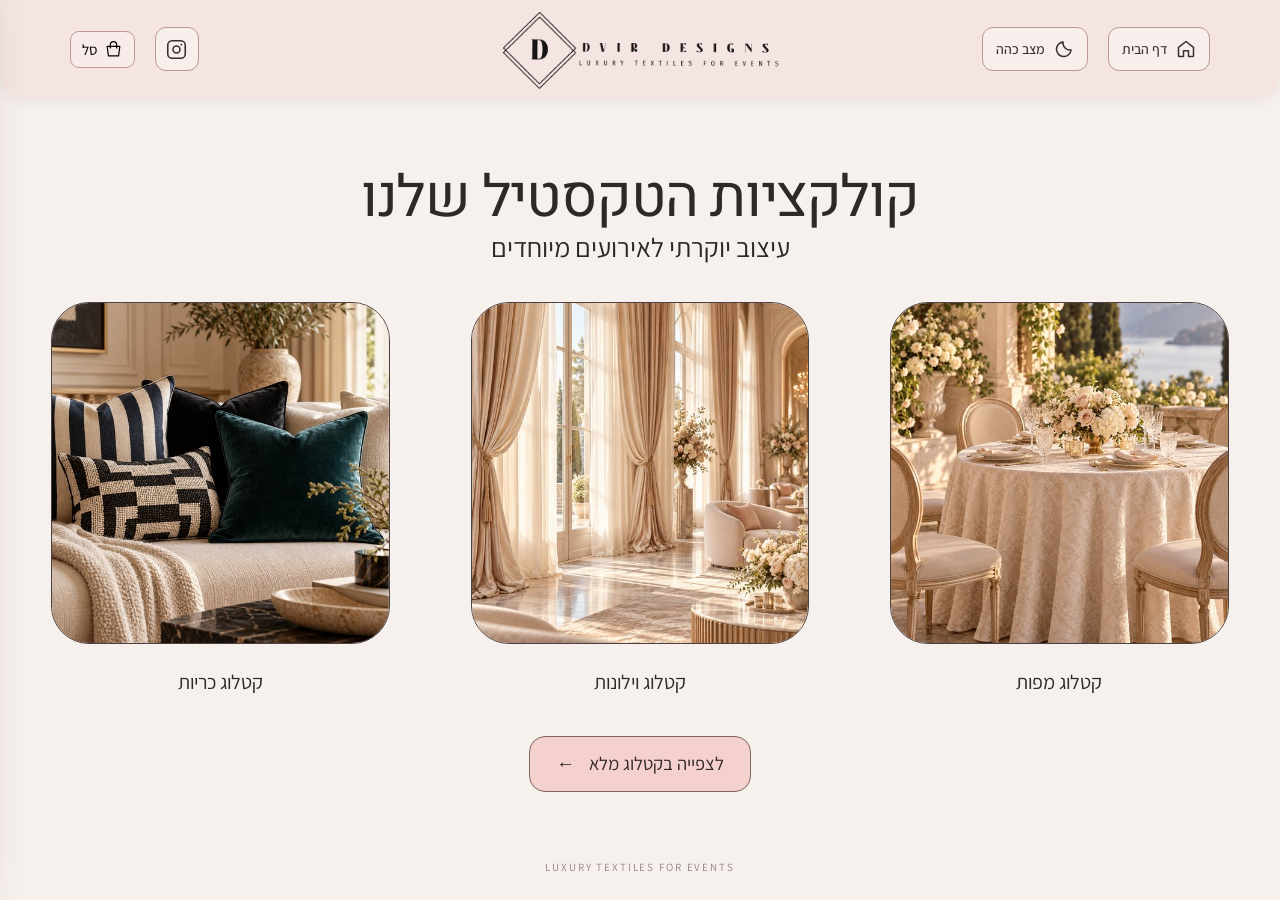
<file: index.html>
<!doctype html>
<html lang="he" dir="rtl">
<head>
  <meta charset="utf-8">
  <meta name="viewport" content="width=device-width,initial-scale=1">
  <meta name="theme-color" content="#f4e5e2">
  <meta name="description" content="DVIR DESIGNS — קולקציות טקסטיל יוקרתי לאירועים. כריות, וילונות ומפות, וסל מוצרים לשיתוף.">
  <meta name="robots" content="index,follow">
  <link rel="canonical" href="https://dvir-designs.vercel.app/">
  <meta property="og:type" content="website">
  <meta property="og:title" content="DVIR DESIGNS · Luxury Textiles for Events">
  <meta property="og:description" content="קולקציות טקסטיל יוקרתי לאירועים: כריות, וילונות ומפות. מרכיבים סל מוצרים ומשתפים ללא תשלום.">
  <meta property="og:url" content="https://dvir-designs.vercel.app/">
  <meta property="og:image" content="https://dvir-designs.vercel.app/assets/home-pillows.jpg">
  <title>DVIR DESIGNS · Luxury Textiles for Events</title>
  <link rel="preconnect" href="https://fonts.googleapis.com">
  <link rel="preconnect" href="https://fonts.gstatic.com" crossorigin>
  <link href="https://fonts.googleapis.com/css2?family=Assistant:wght@400;500;600;700&family=Heebo:wght@400;500;600;700&family=Rubik:wght@400;500;600;700&family=Alef:wght@400;700&family=Frank+Ruhl+Libre:wght@400;500;600;700&display=swap" rel="stylesheet">
  <script src="theme.js"></script>
  <link rel="stylesheet" href="style.css">
  <link rel="stylesheet" href="catalog-enhancements.css">
  <link rel="stylesheet" href="theme.css">
  <script src="config.js" defer></script>
  <script src="site-design.js" defer></script>
  <script src="app.js" defer></script>
</head>
<body>
  <header class="site-header">
    <div class="header-inner">
      <div class="nav-right">
        <a class="home-nav-button" href="#home" data-nav="home" aria-label="דף הבית" title="דף הבית">
          <svg viewBox="0 0 24 24" width="20" height="20" fill="none" stroke="currentColor" stroke-width="1.8" stroke-linecap="round" stroke-linejoin="round" aria-hidden="true"><path d="m3 10 9-7 9 7v10a1 1 0 0 1-1 1h-5v-7H9v7H4a1 1 0 0 1-1-1z"/></svg>
          <span class="home-nav-label">דף הבית</span>
        </a>
        <button type="button" class="theme-toggle" id="theme-toggle" aria-label="מעבר למצב כהה" title="מעבר למצב כהה">
<svg class="theme-icon theme-icon-moon" viewBox="0 0 24 24" width="20" height="20" fill="none" stroke="currentColor" stroke-width="1.8" stroke-linecap="round" stroke-linejoin="round" aria-hidden="true"><path d="M20.5 13.2A8.7 8.7 0 0 1 10.8 3.5a8.8 8.8 0 1 0 9.7 9.7Z"/></svg>
<svg class="theme-icon theme-icon-sun" viewBox="0 0 24 24" width="20" height="20" fill="none" stroke="currentColor" stroke-width="1.8" stroke-linecap="round" stroke-linejoin="round" aria-hidden="true"><circle cx="12" cy="12" r="4"/><path d="M12 2v2m0 16v2M4.93 4.93l1.42 1.42m11.3 11.3 1.42 1.42M2 12h2m16 0h2M4.93 19.07l1.42-1.42M17.65 6.35l1.42-1.42"/></svg>
<span class="theme-label">מצב כהה</span></button></div>
      <a class="wordmark" href="#home" data-nav="home" aria-label="DVIR DESIGNS · דף הבית"><img src="assets/logo.png" alt="DVIR DESIGNS · Luxury Textiles for Events"></a>
      <div class="nav-left">
        <a class="instagram-nav-button" href="https://www.instagram.com/dvir_designs/" target="_blank" rel="noopener noreferrer" aria-label="פתיחת עמוד האינסטגרם" title="אינסטגרם">
          <svg viewBox="0 0 24 24" width="21" height="21" fill="none" stroke="currentColor" stroke-width="1.8" stroke-linecap="round" stroke-linejoin="round" aria-hidden="true">
            <rect x="2" y="2" width="20" height="20" rx="5"/>
            <circle cx="12" cy="12" r="4"/>
            <circle cx="17.5" cy="6.5" r="1" fill="currentColor" stroke="none"/>
          </svg>
        </a>
        <button class="basket-trigger" id="cart-trigger" type="button" aria-label="פתיחת סל מוצרים">
          <svg viewBox="0 0 24 24" fill="none" stroke="currentColor" stroke-width="1.5" stroke-linecap="round" stroke-linejoin="round" aria-hidden="true"><path d="M4 8h16l-1.6 12H5.6L4 8Z"/><path d="M8 10V6a4 4 0 0 1 8 0v4"/></svg>
          <span>סל</span><span class="basket-count" id="cart-count" hidden>0</span>
        </button>
      </div>
    </div>
  </header>

  <main id="main">
    <section class="home-view view is-current" id="view-home" aria-labelledby="home-heading">
      <div class="home-intro">
        <h1 id="home-heading">קולקציות הטקסטיל שלנו</h1>
        <p>עיצוב יוקרתי לאירועים מיוחדים</p>
      </div>
      <div class="category-grid">
        <a href="#pillows" data-nav="pillows" class="category-tile">
          <span class="category-image category-image-pillows"><img src="assets/home-pillows.jpg" alt="כריות נוי על ספה אלגנטית"></span>
          <span class="category-label">קטלוג כריות</span>
        </a>
        <a href="#curtains" data-nav="curtains" class="category-tile">
          <span class="category-image"><img src="assets/home-curtains.jpg" alt="וילונות ארוכים באולם אירועים אלגנטי"></span>
          <span class="category-label">קטלוג וילונות</span>
        </a>
        <a href="#tables" data-nav="tables" class="category-tile">
          <span class="category-image"><img src="assets/home-tables.jpg" alt="שולחן אירוח חגיגי עם מפת שולחן"></span>
          <span class="category-label">קטלוג מפות</span>
        </a>
      </div>
      <a class="pink-button home-cta" href="#all" data-nav="all">לצפייה בקטלוג מלא <span aria-hidden="true">←</span></a>
    </section>

    <section class="catalog-view view" id="view-catalog" aria-labelledby="catalog-heading" hidden>
      <div class="catalog-topbar">
      <div class="catalog-intro">
        <a href="#home" data-nav="home" class="back-home">← חזרה לקולקציות</a>
        <h1 id="catalog-heading">קטלוג כריות</h1>
        <p id="catalog-subtitle">בחרו פריטים וכמויות והוסיפו אותם לסל. בכריות עם כמה מידות ניתן לבחור מידה.</p>
      </div>
      <div class="kind-tabs" role="group" aria-label="בחירת קטלוג">
          <button type="button" class="kind active" data-category="pillows">כריות</button>
          <button type="button" class="kind" data-category="curtains">וילונות</button>
          <button type="button" class="kind" data-category="tables">מפות</button>
          <button type="button" class="kind" data-category="all">הקטלוג המלא</button>
        </div>
      </div>
      <div class="catalog-tools"><div class="filters-area" id="filters-area">
          <div class="size-tabs" role="group" aria-label="סינון לפי מידה">
            <button type="button" class="size-chip active" data-size="">הכל</button>
            <button type="button" class="size-chip" data-size="45×45">45×45</button>
            <button type="button" class="size-chip" data-size="30×60">30×60</button>
            <button type="button" class="size-chip" data-size="60×60">60×60</button>
            <button type="button" class="size-chip" data-size="נקניק">נקניק</button>
          </div>
        </div>
          <label class="search-wrap"><span class="sr-only">חיפוש מוצר</span><svg viewBox="0 0 24 24" aria-hidden="true" width="18" height="18" fill="none" stroke="currentColor" stroke-width="1.6"><circle cx="10.5" cy="10.5" r="6.5"/><path d="m15.5 15.5 5 5"/></svg><input id="search-products" type="search" placeholder="חיפוש לפי דגם (P-174 / C-026), צבע או שם" autocomplete="off"></label>
      </div>
      <p class="result-line" id="result-line" role="status" aria-live="polite"></p>
      <p class="catalog-disclaimer" id="catalog-disclaimer">המחירים והמלאי כפופים לאישור העסק. תמונות המוצרים שמורות בקובצי האתר. ט.ל.ח</p>
      <div class="products-grid" id="products-grid"></div>
      <div class="no-results" id="no-results" hidden>לא נמצאו פריטים. נסו לשנות את החיפוש או הסינון.</div>
      <div class="pagination" id="pagination" aria-label="טעינת מוצרים נוספים"></div>
      <div class="tables-empty" id="tables-empty" hidden>
        <img src="assets/home-tables.jpg" alt="שולחן עם מפה מעוצבת">
        <div><h2>קטלוג מפות</h2><p>טרם התקבלו נתוני מוצרים ומחירים מאומתים עבור המפות. עד להשלמת האימות, הקטלוג לא מציג דגמים או מחירים משוערים.</p><a href="https://dvir-designs.squarespace.com/" target="_blank" rel="noopener noreferrer" class="pink-button">לאתר המקורי ↗</a></div>
      </div>
    </section>

  </main>

  <footer class="footer">LUXURY TEXTILES FOR EVENTS</footer>
  <button type="button" id="back-to-top" class="back-to-top" aria-label="חזרה לראש הקטלוג" title="חזרה למעלה" hidden>
    <svg viewBox="0 0 24 24" width="20" height="20" fill="none" stroke="currentColor" stroke-width="1.8" stroke-linecap="round" stroke-linejoin="round" aria-hidden="true"><path d="m6 14 6-6 6 6"/></svg>
  </button>

  <div class="cart-scrim" id="cart-scrim" hidden></div>
  <aside class="cart-panel" id="cart-panel" role="dialog" aria-label="סל המוצרים שלי" aria-modal="true" aria-hidden="true" inert>
    <div class="cart-top">
      <div><h2>סל המוצרים שלי <span id="basket-number"></span></h2><p class="cart-top-note">בחירת פריטים ובקשת הצעת מחיר · ללא תשלום באתר</p></div>
      <button class="close-cart" id="close-cart" type="button" aria-label="סגירת הסל">×</button>
    </div>
    <div class="cart-items-title"><span>01</span><strong>הפריטים שנבחרו</strong><span class="cart-items-aux">ניתן לשנות כמות ומידה</span></div>
    <div class="cart-list" id="cart-list"></div>
    <div class="cart-bottom">
      <div class="cart-summary-head"><span>02</span><strong>סיכום הסל</strong></div>
      <p class="cart-overview" id="cart-overview" aria-live="polite">הסל ריק</p>
      <div class="total-line"><span id="cart-total-label">סכום ביניים</span><strong id="total">₪0</strong></div>
      <p id="pricing-note" class="cart-disclaimer" hidden>הצעות מחיר הן של הלקוח וטרם אושרו על ידי העסק.</p>
      <div class="customer-identification">
        <div class="cart-section-title"><span>03</span><strong>פרטי הלקוח והשיתוף</strong></div>
        <label for="customer-name">שם הלקוח <span aria-hidden="true">*</span></label>
        <input id="customer-name" name="customer-name" type="text" required maxlength="80" autocomplete="name" placeholder="יש להזין שם לפני שיתוף הסל" aria-describedby="customer-name-error customer-name-help">
        <p id="customer-name-error" role="alert" class="customer-name-error" hidden>חובה להזין שם לקוח לפני שיתוף הסל.</p>
        <p id="customer-name-help" class="customer-name-help">שם הלקוח יישמר בבקשה וישותף עם מי שיקבל את קישור הסל. אין צורך להירשם.</p>
        <label for="customer-phone">מספר טלפון <span class="phone-optional">(לא חובה)</span></label>
        <input id="customer-phone" name="customer-phone" type="tel" inputmode="tel" autocomplete="tel" maxlength="22" placeholder="למשל 050-1234567" aria-describedby="customer-phone-help customer-phone-error">
        <p id="customer-phone-error" class="customer-name-error" role="alert" hidden>מספר טלפון לא תקין. השאר ריק או הזן מספר עם 7–15 ספרות.</p>
        <p id="customer-phone-help" class="customer-name-help">אם תוסיף מספר, הוא יישמר בתיבת הבקשות הפרטית של מנהל האתר בלבד. המספר לא יופיע בקישור הסל או ב־WhatsApp.</p>
      </div>
      <div class="cart-primary-actions">
        <button class="pink-button full" type="button" id="whatsapp-share" disabled>בדיקה ושיתוף ב־WhatsApp <span aria-hidden="true">↗</span></button>
        <button class="outline-button full" type="button" id="share-cart">יצירת קישור לסל</button>
      </div>
      <div class="share-link-box" id="share-link-box" hidden>
        <label for="share-link-input">קישור לשיתוף הסל</label>
        <div class="share-field"><input type="text" id="share-link-input" dir="ltr" readonly aria-label="קישור לשיתוף הסל"><button type="button" id="copy-share-link" class="share-copy">העתקה</button></div>
        <p id="share-hint">הקישור מציג את כל הפריטים והכמויות כאשר פותחים אותו באתר שפורסם.</p>
      </div>
      <button class="cart-copy-text" type="button" id="copy-cart">העתקת רשימת המוצרים כטקסט</button>
      <p class="cart-disclaimer">המחירים המוצעים בסל הם הצעות שלך בלבד ויישמרו בקישור השיתוף. העסק צריך לאשר אותן ואת המלאי; זו אינה הזמנה ששולמה.</p>
    </div>
  </aside>
  <dialog class="image-lightbox" id="image-lightbox" aria-modal="true" aria-labelledby="zoom-caption">
    <button class="zoom-close" id="zoom-close" type="button" aria-label="סגירת תמונה מוגדלת">×</button>
    <div class="zoom-main"><button id="zoom-prev" type="button" class="zoom-arrow" aria-label="תמונה קודמת" hidden>‹</button><img id="zoom-image" alt="" decoding="async"><button id="zoom-next" type="button" class="zoom-arrow" aria-label="תמונה הבאה" hidden>›</button></div>
    <p id="zoom-caption"></p><p id="zoom-counter" class="zoom-counter" aria-live="polite"></p>
  </dialog>
  <dialog class="share-preview-dialog" id="share-preview-dialog" aria-labelledby="share-preview-title">
    <div class="share-preview-head"><h2 id="share-preview-title">בדיקת הבקשה לפני שליחה</h2><button type="button" id="share-preview-close" aria-label="סגירת התצוגה המקדימה">×</button></div>
    <p class="share-preview-hint">זהו סיכום הפריטים שיופיעו בבקשה. המחיר והמלאי הסופיים דורשים אישור של העסק.</p>
    <pre id="share-preview-text" class="share-preview-text" dir="auto"></pre>
    <div class="share-preview-actions"><button type="button" id="share-preview-back" class="outline-button">חזרה לעריכת הסל</button><button type="button" id="share-preview-send" class="pink-button">פתיחת WhatsApp ↗</button></div>
  </dialog>
  <div class="toast" id="toast" role="status" aria-live="polite"></div>
</body>
</html>
</file>
<file: style.css>
@import url('https://fonts.googleapis.com/css2?family=Assistant:wght@400;500;600;700&family=Heebo:wght@400;500&display=swap');
:root {
  --cream:#f7f1ee; --pink:#f4d0ce; --header:#f4e5e2; --ink:#2e2929;
  --stroke:#c0a6a0; --muted:#776c69; --card:#fff; --font:'Assistant',Arial,sans-serif;
}
*{box-sizing:border-box}
html{scroll-behavior:smooth}
body{margin:0;background:var(--cream);color:var(--ink);font:400 18px/1.4 var(--font);min-height:100vh;overflow-x:hidden}
body.cart-open{overflow:hidden}
[hidden]{display:none!important}
a{color:inherit;text-decoration:none}button,input,select{font:inherit}button{cursor:pointer}
button:disabled{opacity:.48;cursor:not-allowed}
img{max-width:100%;display:block}
a:focus-visible,button:focus-visible,input:focus-visible,select:focus-visible{outline:3px solid #a87974;outline-offset:3px}
.sr-only{position:absolute;width:1px;height:1px;padding:0;margin:-1px;overflow:hidden;clip:rect(0,0,0,0);white-space:nowrap;border:0}

/* Figma: unified pastel banner and the sole DVIR wordmark */
.site-header{position:relative;z-index:4;background:var(--header);border-radius:26px;margin:12px clamp(10px,1.4vw,26px) 0;overflow:hidden}
.header-inner{min-height:clamp(112px,16.3vh,172px);max-width:1800px;margin:auto;display:grid;grid-template-columns:1fr minmax(220px,590px) 1fr;align-items:center;padding:8px clamp(18px,5.5vw,92px);gap:14px}
.nav-right,.nav-left{display:flex;align-items:center;gap:clamp(8px,1.5vw,23px);font-size:clamp(15px,1.35vw,22px)}
.nav-right{justify-content:flex-start}.nav-left{justify-content:flex-end}
.nav-right a:hover,.nav-left a:hover{color:#9b6860}
.wordmark{width:100%;max-width:550px;justify-self:center}
.wordmark img{width:100%;height:auto;max-height:144px;object-fit:contain}
.basket-trigger{background:rgba(255,255,255,.28);border:1px solid #bd9893;border-radius:9px;padding:7px 11px;display:inline-flex;gap:7px;align-items:center;font-size:15px;white-space:nowrap}
.basket-trigger svg{width:19px;height:19px}
.basket-trigger:hover{background:#fff7f5}
.basket-count{display:inline-grid;min-width:19px;height:19px;place-items:center;background:#a77972;color:white;border-radius:20px;font-size:11px}

/* Figma home: generous negative space, three tall rounded collections */
main{min-height:calc(100vh - 184px)}
.view{width:100%;max-width:1800px;margin:0 auto}
.home-view{min-height:calc(100dvh - 200px);padding:clamp(32px,5.4vh,58px) clamp(20px,4vw,76px) 60px;display:flex;align-items:center;flex-direction:column}
.home-intro{text-align:center}
.home-intro h1{font-family:'Heebo',var(--font);font-size:clamp(36px,4.5vw,64px);line-height:1.13;font-weight:400;margin:0;letter-spacing:-.025em}
.home-intro p{font-size:clamp(18px,2.1vw,32px);line-height:1.3;margin:1px 0 0}
.category-grid{display:grid;grid-template-columns:repeat(3,minmax(0,1fr));gap:clamp(35px,6.3vw,110px);direction:ltr;width:100%;max-width:1230px;margin:clamp(30px,4vh,44px) auto 0;align-items:start}
.category-tile{direction:rtl;display:flex;flex-direction:column;align-items:center;gap:24px;text-align:center;min-width:0}
.category-image{display:block;width:100%;height:min(38vh,370px);min-height:258px;aspect-ratio:.93;overflow:hidden;border:1px solid #4c4140;border-radius:38px;background:#e6d6ce;transition:transform .22s ease,box-shadow .22s ease}
.category-image img{width:100%;height:100%;object-fit:cover;object-position:center}
.category-image-pillows img{transform:scaleX(-1)}
.category-tile:hover .category-image{transform:translateY(-4px);box-shadow:0 13px 25px #6f4c4226}
.category-label{font-size:clamp(20px,1.5vw,26px)}
.pink-button{display:inline-flex;align-items:center;justify-content:center;gap:14px;min-height:56px;padding:10px 26px;border:1px solid #7d6561;border-radius:16px;background:var(--pink);color:#322727;font-size:clamp(15px,1.45vw,20px);transition:background .2s}
.pink-button:hover{background:#edbfbd}
.home-cta{margin-top:clamp(30px,4.5vh,53px)}

/* Figma catalog: 5 tall cards per row with authentic stock/size selector */
.catalog-view{width:100%;max-width:1770px;padding:30px clamp(18px,3.3vw,60px) 70px;min-height:calc(100dvh - 184px)}
.catalog-topbar{display:flex;justify-content:space-between;gap:30px;align-items:center;margin-bottom:12px;flex-wrap:wrap}
.catalog-intro{text-align:right}
.catalog-intro h1{font-size:clamp(30px,3vw,43px);font-weight:500;margin:2px 0;line-height:1.15}
.catalog-intro p{margin:0;font-size:16px;color:var(--muted)}
.back-home{font-size:13px;color:#92655f}
.back-home:hover{text-decoration:underline}
.kind-tabs,.size-tabs{display:flex;gap:9px;flex-wrap:wrap;align-items:center;justify-content:center}
.kind,.size-chip{border:1px solid #9f8b86;background:#fffaf7;border-radius:99px;font-size:14px;color:#3e3531;min-height:31px;padding:4px 16px;white-space:nowrap}
.kind:hover,.size-chip:hover{background:#f7e3e0}
.kind.active,.size-chip.active{background:var(--pink);border-color:#b9908b}
.catalog-tools{display:flex;justify-content:center;border-bottom:1px solid #ebdedb;padding:12px 0 14px;gap:20px}
.filters-area{display:flex;justify-content:center;gap:17px;align-items:center;flex-wrap:wrap}
.search-wrap{display:flex;align-items:center;gap:8px;border:1px solid #cdbbb6;background:#fffbf9;border-radius:7px;padding:5px 10px;min-height:35px;color:#816f6a}
.search-wrap input{border:0;outline:0;background:transparent;color:var(--ink);font-size:14px;width:165px}
.result-line{text-align:center;font-size:14px;color:#7a6b66;margin:10px 0 5px}
.catalog-disclaimer{text-align:center;font-size:12px;color:#8b7a75;margin:0 0 18px}
.products-grid{display:grid;grid-template-columns:repeat(5,minmax(0,1fr));gap:clamp(12px,1.6vw,22px);direction:rtl}
.product-card{min-width:0;background:white;border:1px solid #a89a97;border-radius:8px;display:flex;flex-direction:column;align-items:stretch;padding:12px 13px 13px;min-height:395px;transition:box-shadow .2s}
.product-card:hover{box-shadow:0 9px 18px #49302912}
.product-photo{width:100%;height:clamp(166px,17.2vw,216px);display:grid;place-items:center;overflow:hidden;background:#fff}
.product-photo img{display:block;width:100%;height:100%;object-fit:contain}
.product-photo .picture-warning{display:none;font-size:12px;color:#76655e;text-align:center}
.product-photo.is-broken img{display:none}.product-photo.is-broken .picture-warning{display:block}
.product-title{text-align:center;font-size:17px;line-height:1.23;font-weight:500;margin:8px 0 3px}
.product-price{text-align:center;font-size:20px;margin:1px 0 3px}
.product-size-label{text-align:center;color:#83756f;font-size:12px;min-height:19px;margin:0 0 6px}
.product-options{margin-top:auto;display:flex;flex-direction:column;gap:4px}
.product-options label{font-size:12px;color:#73635d;text-align:center}
.product-size{background:white;border:1px solid #d3c1bb;border-radius:5px;height:30px;width:100%;font-size:12px;color:#4a3f3a;padding:0 5px;text-align:center}
.product-stock{text-align:center;color:#786a65;font-size:12px;min-height:18px}
.product-add{font-size:13px;color:#463430;font-weight:500;border:1px solid #caa9a4;border-radius:8px;min-height:33px;background:#f0cfcc;padding:5px 8px}
.product-add:hover{background:#e7bdb8}
.no-results{text-align:center;padding:60px 18px;color:var(--muted)}
.pagination{margin:26px auto 0;display:flex;justify-content:center;align-items:center;gap:8px;flex-wrap:wrap;direction:rtl}
.pagination button{border:1px solid #d5beb7;border-radius:7px;background:white;color:#4a3a36;padding:7px 12px;min-width:36px}
.pagination button.active,.pagination button:hover:not(:disabled){background:var(--pink)}
.page-ellipsis{color:#7b6d68;padding:0 2px}
.tables-empty{margin:40px auto;max-width:800px;border-radius:16px;background:#fff;border:1px solid #ddc9c2;display:grid;grid-template-columns:minmax(160px,240px) 1fr;align-items:center;gap:26px;padding:18px}
.tables-empty img{aspect-ratio:1;object-fit:cover;border-radius:12px}
.tables-empty h2{font-weight:500;margin:0 0 8px}.tables-empty p{margin:0 0 15px;color:var(--muted);font-size:16px}

/* Supporting text views and footer */
.simple-view{max-width:1000px;padding:55px 22px 90px;min-height:calc(100dvh - 220px)}
.simple-view h1{font-size:42px;font-weight:500}.simple-view p{font-size:20px;line-height:1.7}
.simple-image{max-width:490px;border-radius:24px;max-height:380px;object-fit:cover;margin-top:30px}
.footer{text-align:center;color:#95827e;letter-spacing:.17em;font-size:11px;padding:8px 10px 19px}

/* Cart: no checkout, only an actionable shareable URL */
.cart-scrim{position:fixed;inset:0;z-index:25;background:#2b1d1c69}
.cart-panel{position:fixed;z-index:26;inset:0 auto 0 0;width:min(465px,100%);height:100dvh;background:#fffaf8;display:flex;flex-direction:column;box-shadow:0 0 45px #34201943;transform:translateX(-105%);transition:transform .25s ease}
.cart-panel.is-open{transform:translateX(0)}
.cart-top{display:flex;justify-content:space-between;gap:12px;align-items:center;border-bottom:1px solid #e8d7d1;padding:19px 24px}
.cart-top h2{font-size:27px;margin:0;font-weight:500}.cart-top-note{font-size:13px;color:#826f69;margin:4px 0 0}
.close-cart{border:0;background:transparent;font-size:34px;line-height:1;min-width:36px}
.cart-list{padding:10px 22px;flex:1;min-height:0;overflow-y:auto}
.cart-empty{margin:55px auto;text-align:center;color:#85716c}.cart-empty .symbol{display:block;font-size:35px;color:#bd9a94}
.cart-line{display:grid;grid-template-columns:72px 1fr;gap:13px;padding:13px 0;border-bottom:1px solid #ebddd8}
.cart-line img{height:72px;width:72px;object-fit:contain;background:white;border-radius:5px;border:1px solid #e8ded9}
.cart-line strong{font-size:15px}.cart-line .meta{font-size:12px;color:#75665f;margin-top:4px}.cart-line .price{font-size:15px;font-weight:600;margin-top:5px}
.cart-line .quantity-row{display:flex;align-items:center;gap:9px;margin-top:10px}.quantity-row button{background:white;border:1px solid #d8c2bb;min-width:29px;height:27px}
.quantity-row .remove{background:transparent;border:0;color:#97746e;font-size:12px}
.cart-size-select{border:1px solid #d5c4bf;background:white;border-radius:4px;color:#4c3b36;padding:3px;font-size:12px}
.cart-bottom{border-top:1px solid #ead9d3;padding:15px 24px 20px;background:white;overflow-y:auto;max-height:58dvh}
.total-line{display:flex;align-items:center;justify-content:space-between;margin-bottom:14px;font-size:17px}.total-line strong{font-size:24px}
.full{width:100%}.outline-button{width:100%;background:#fff;border:1px solid #c4a9a2;color:#604c47;font-size:16px;border-radius:11px;min-height:43px;margin-top:10px}.outline-button:hover{background:#faf0ed}
.cart-disclaimer{font-size:12px;line-height:1.5;color:#866f69;margin:10px 0 0}
.share-link-box{margin:12px 0;border-radius:9px;background:#f8efeb;border:1px solid #ddc8c1;padding:10px}
.share-link-box label{font-size:14px;display:block;margin-bottom:6px}
.share-field{display:flex;direction:ltr;gap:7px}.share-field input{min-width:0;width:100%;flex:1;padding:7px;border:1px solid #cdb6b0;border-radius:5px;background:#fff;font:12px Arial,sans-serif;direction:ltr}
.share-copy{white-space:nowrap;background:var(--pink);border:1px solid #c7aaa3;border-radius:6px;padding:5px 10px;font-size:13px}
.share-link-box p{font-size:12px;color:#76615a;margin:7px 0 0}
.toast{position:fixed;bottom:20px;right:20px;z-index:29;color:white;background:#352925;border-radius:8px;padding:10px 18px;opacity:0;pointer-events:none;transform:translateY(12px);transition:.2s;font-size:14px}
.toast.show{opacity:1;transform:translateY(0)}

@media (max-width:1100px){
  .header-inner{grid-template-columns:minmax(0,1fr) minmax(200px,440px) minmax(0,1fr);padding-inline:25px}
  .category-grid{gap:clamp(15px,3vw,35px);max-width:100%}
  .catalog-view{padding-inline:16px}
  .products-grid{gap:10px}
  .product-card{padding:8px;min-height:335px}
  .product-photo{height:clamp(120px,17vw,176px)}
  .product-title{font-size:15px}.product-price{font-size:17px}
}
@media (max-width:740px){
  .site-header{margin:7px 7px 0;border-radius:14px}
  .header-inner{min-height:86px;grid-template-columns:minmax(0,1fr) minmax(130px,200px) minmax(0,1fr);gap:5px;padding:8px 13px}
  .wordmark img{max-height:65px}
  .nav-right,.nav-left{font-size:14px;gap:9px}
  .basket-trigger{padding:6px 7px}.basket-trigger svg{width:17px;height:17px}.basket-trigger span:not(.basket-count){display:none}
  .home-view{padding:32px 15px 45px;min-height:calc(100dvh - 105px)}
  .home-intro h1{font-size:clamp(29px,5vw,40px)}.home-intro p{font-size:18px}
  .category-grid{gap:15px;max-width:680px;margin-top:28px}
  .category-image{height:auto;min-height:0;aspect-ratio:.87;border-radius:15px}
  .category-tile{gap:11px}.category-label{font-size:16px}
  .home-cta{margin-top:40px}
  .catalog-view{padding:20px 13px 55px}
  .catalog-topbar{align-items:center;justify-content:center;gap:17px}
  .catalog-intro{text-align:center}.catalog-intro h1{font-size:29px}.catalog-intro p{font-size:13px}
  .kind-tabs{gap:6px}.kind{font-size:13px;padding:4px 11px}
  .catalog-tools{padding:11px 0}.filters-area{gap:10px}.size-tabs{gap:5px}.size-chip{font-size:12px;padding:3px 9px}
  .result-line{font-size:12px}.catalog-disclaimer{font-size:11px}
  .products-grid{grid-template-columns:repeat(3,minmax(0,1fr));gap:9px}
  .product-card{padding:7px;min-height:300px}.product-photo{height:115px}.product-title{font-size:14px}.product-price{font-size:16px}
  .product-size-label{font-size:11px}.product-add{font-size:11px}.product-stock{font-size:10px}
  .tables-empty{grid-template-columns:1fr;max-width:550px;margin:30px auto}.tables-empty img{max-height:270px;aspect-ratio:1.7;width:100%}
}
@media (max-width:510px){
  .header-inner{grid-template-columns:minmax(0,1fr) minmax(130px,180px) minmax(0,1fr)}
  .nav-right a{font-size:13px}
  .home-intro h1{font-size:31px}.home-intro p{font-size:17px}
  .category-grid{grid-template-columns:1fr;max-width:340px;gap:23px;margin-top:30px}
  .category-image{aspect-ratio:1.17;max-height:280px}
  .category-label{font-size:19px}.home-cta{margin-top:30px}
  .products-grid{grid-template-columns:repeat(2,minmax(0,1fr));gap:9px}
  .product-card{padding:7px;min-height:318px}
  .product-photo{height:150px}
  .catalog-topbar{gap:14px}
  .cart-panel{width:100%}
}
@media(prefers-reduced-motion:reduce){*{scroll-behavior:auto!important;transition:none!important}}

/* Responsive catalog layout refinements */
.site-header{margin:0;border-radius:0 0 24px 24px}
.header-inner{min-height:170px}
.home-view{max-width:none;width:100%;min-height:calc(100svh - 205px)}
.home-intro{padding-top:20px}
.home-intro h1{line-height:1.1}
.category-grid{width:min(100%,1180px)}
.catalog-view{max-width:1480px;margin-inline:auto;width:100%;min-height:calc(100svh - 215px)}
.products-grid{grid-template-columns:repeat(5,minmax(0,1fr));gap:20px}
.product-card{background:transparent;border:0;padding:0;min-height:392px;box-shadow:none;border-radius:0;gap:2px}
.product-card:hover{box-shadow:none}
.product-photo{background:#fff;border:0;border-radius:13px;height:208px;box-shadow:none}
.product-photo img{object-fit:contain;width:86%;height:86%;margin:auto}
.picture-warning{display:none;align-items:center;justify-content:center;flex-direction:column;gap:10px;padding:15px;background:linear-gradient(155deg,#f1e7e2,#f9f5f2);height:100%;width:100%;font-size:12px;line-height:1.3;color:#8a746b;text-align:center}
.product-photo.is-broken .picture-warning{display:flex}
.picture-warning .photo-icon{font-size:29px;color:#bb9d93}
.product-title{font-size:20px;margin-top:8px;margin-bottom:1px}
.product-descriptor{font-size:12px;color:#645753;min-height:31px;text-align:center;line-height:1.22;max-height:45px;overflow:hidden}
.product-extra{text-align:center;font-size:12px;color:#685e59;margin-bottom:3px}
.product-price{font-size:18px;min-height:25px}
.product-size-label{font-size:12px;min-height:22px}
.product-options{gap:5px}
.product-add{background:#f0cfcc;border:1px solid #a88680;border-radius:10px}
.kind.active{background:#332929;color:#fff;border-color:#332929}
.catalog-intro h1{font-size:39px}
.catalog-tools{border-bottom:none}
.no-results{font-size:16px}
@media(min-width:1500px){.home-view{padding-inline:max(6vw,40px)}.category-grid{width:1320px;max-width:94%}.product-photo{height:235px}.catalog-view{max-width:1500px}.catalog-topbar{gap:50px}}
@media(max-width:1100px){.products-grid{gap:12px}.product-photo{height:160px}.product-title{font-size:16px}.product-card{min-height:350px}}
@media(max-width:740px){.site-header{margin:0;border-radius:0 0 14px 14px}.header-inner{min-height:90px}.home-view{min-height:0}.home-intro{padding-top:0}.products-grid{grid-template-columns:repeat(3,minmax(0,1fr));gap:12px}.product-photo{height:133px}.product-title{font-size:15px}}
@media(max-width:510px){.header-inner{min-height:86px}.products-grid{grid-template-columns:repeat(2,minmax(0,1fr));gap:12px}.product-photo{height:145px}.product-card{min-height:340px}.product-title{font-size:14px}.product-descriptor{font-size:11px}.product-price{font-size:15px}.product-options{gap:5px}.catalog-topbar{align-items:center}}

/* Cart label and controls: black ink on the pastel surface */
.basket-trigger,.basket-trigger svg,.basket-trigger>span:not(.basket-count),
.cart-panel,.cart-top h2,.cart-line strong,.cart-line .price,
.cart-bottom .total-line,.cart-panel button:not(.basket-count){color:#000}
.basket-count{color:#fff}
/* Product cards without a choice of size do not show an inert size/length dropdown. */
.product-options[data-single-size="true"] .product-size,
.product-options[data-single-size="true"]>label{display:none}
.product-options[data-single-size="true"]{padding-top:5px}

/* v6: Hide irrelevant top-of-catalogue filters on curtains and tablecloths. */
.filters-area[hidden], .catalog-tools:has(.filters-area[hidden]) {display:none!important}
.source-photo-link{margin-top:6px;text-align:center;font-size:11px;color:#76554b;text-decoration:underline;text-underline-offset:3px;line-height:1.5}
.source-photo-link:focus-visible{outline:2px solid #76554b;outline-offset:3px}


/* ======================================================================
   DVIR DESIGNS / MOBILE EDITION
   Keeps the original Figma palette, imagery, typography and rounded cards.
   Layout-only adjustments, activated only on smaller screens.
   ====================================================================== */
@media (max-width: 900px) {
  .header-inner { min-height: 124px; grid-template-columns: minmax(60px,1fr) minmax(210px,420px) minmax(60px,1fr); padding-inline: clamp(16px,4vw,36px); }
  .wordmark { width: 100%; }
  .catalog-topbar { gap: 18px; }
  .catalog-intro h1 { font-size: 34px; }
  .products-grid { grid-template-columns: repeat(3,minmax(0,1fr)); gap: clamp(12px,2.2vw,19px); }
  .product-photo { height: clamp(155px,22vw,210px); }
  .product-card { min-height: 340px; }
}
@media (max-width: 700px) {
  html { scroll-padding-top: 95px; }
  body { font-size: 16px; }
  .site-header { position: sticky; top: 0; z-index: 24; border-radius: 0 0 16px 16px; box-shadow: 0 2px 12px #65514a0c; }
  .header-inner { min-height: 92px; grid-template-columns: minmax(56px,1fr) minmax(0,220px) minmax(56px,1fr); gap: 9px; padding: 10px 16px; }
  .wordmark img { max-height: 70px; }
  .nav-left { justify-content: flex-end; min-width: 0; }
  .nav-right { min-width: 0; }
  .basket-trigger { min-width: 46px; min-height: 44px; padding: 8px; justify-content: center; gap: 5px; border-radius: 10px; }
  .basket-trigger svg { width: 21px; height: 21px; flex-shrink: 0; }
  .basket-trigger span:not(.basket-count) { display: none; }
  .basket-count { min-width: 18px; height: 18px; font-size: 11px; }
  .home-view { min-height: 0; padding: 32px 20px 48px; }
  .home-intro { padding-top: 0; }
  .home-intro h1 { font-size: clamp(30px,6vw,42px); line-height: 1.17; }
  .home-intro p { font-size: clamp(17px,3.9vw,22px); margin-top: 7px; }
  .category-grid { gap: 18px; margin-top: 29px; }
  .category-image { min-height: 0; aspect-ratio: .9; height: auto; border-radius: 25px; }
  .category-tile { gap: 13px; }
  .category-label { font-size: 18px; }
  .home-cta { margin-top: 33px; width: min(100%,320px); }
  .pink-button { min-height: 48px; font-size: 16px; }
  .catalog-view { padding: 21px 16px 55px; min-height: calc(100dvh - 124px); }
  .catalog-topbar { flex-direction: column; align-items: stretch; gap: 17px; margin-bottom: 4px; }
  .catalog-intro { text-align: center; }
  .catalog-intro h1 { font-size: clamp(29px,6vw,36px); margin-top: 7px; }
  .catalog-intro p { font-size: 14px; line-height: 1.5; max-width: 450px; margin: 5px auto 0; }
  .back-home { font-size: 13px; min-height: 30px; display: inline-flex; align-items: center; }
  .kind-tabs { width: 100%; max-width: 100%; flex-wrap: nowrap; justify-content: flex-start; overflow-x: auto; overscroll-behavior-x: contain; padding: 4px 2px 9px; gap: 8px; scrollbar-width: none; -webkit-overflow-scrolling: touch; }
  .kind-tabs::-webkit-scrollbar,.size-tabs::-webkit-scrollbar { display: none; }
  .kind { flex: 0 0 auto; white-space: nowrap; min-height: 42px; padding: 9px 17px; font-size: 14px; }
  .catalog-tools { padding: 8px 0 10px; }
  .filters-area { flex-direction: column; width: 100%; max-width: 100%; align-items: stretch; gap: 9px; }
  .size-tabs { width: 100%; flex-wrap: nowrap; justify-content: flex-start; overflow-x: auto; overscroll-behavior-x: contain; padding: 2px 2px 5px; scrollbar-width: none; -webkit-overflow-scrolling: touch; }
  .size-chip { flex: 0 0 auto; white-space: nowrap; min-height: 40px; padding: 7px 13px; font-size: 13px; }
  .search-wrap { width: 100%; min-height: 44px; }
  .search-wrap input { width: 100%; min-width: 0; flex: 1; font-size: 16px; }
  .result-line { margin-top: 9px; }
  .catalog-disclaimer { margin-bottom: 14px; padding-inline: 4px; line-height: 1.5; }
  .products-grid { grid-template-columns: repeat(2,minmax(0,1fr)); gap: 21px 13px; }
  .product-card { min-width: 0; min-height: 0; gap: 3px; padding: 0; }
  .product-photo { height: auto; aspect-ratio: 1 / 1.07; border-radius: 15px; }
  .product-photo img { width: 90%; height: 90%; object-fit: contain; }
  .product-title { font-size: clamp(15px,3.5vw,19px); line-height: 1.28; overflow-wrap: anywhere; margin: 8px 0 0; }
  .product-descriptor { font-size: 12px; line-height: 1.4; min-height: 34px; max-height: 52px; }
  .product-price { font-size: 17px; line-height: 1.4; min-height: 24px; }
  .product-size-label { font-size: 12px; line-height: 1.35; min-height: 18px; overflow-wrap: anywhere; }
  .product-extra { line-height: 1.4; }
  .product-options { margin-top: auto; gap: 5px; min-width: 0; }
  .product-size { width: 100%; height: 42px; font-size: 14px; }
  .product-stock { font-size: 12px; min-height: 18px; line-height: 1.3; }
  .product-add { width: 100%; min-height: 44px; font-size: 14px; padding: 8px 6px; border-radius: 11px; }
  .pagination { gap: 6px; margin-top: 27px; }
  .pagination button { min-width: 40px; min-height: 44px; padding: 8px 10px; }
  .footer { font-size: 10px; padding: 10px 8px 19px; }
  .cart-panel { width: 100%; max-width: 100%; height: 100dvh; }
  .cart-top { padding: max(17px,env(safe-area-inset-top)) 19px 15px; }
  .cart-top h2 { font-size: 24px; }
  .cart-top-note { font-size: 12px; line-height: 1.4; }
  .close-cart { min-width: 44px; min-height: 44px; display: grid; place-items: center; }
  .cart-list { padding: 9px 18px; }
  .cart-line { grid-template-columns: 72px minmax(0,1fr); gap: 12px; }
  .cart-line > div { min-width: 0; }
  .cart-line strong { display: block; overflow-wrap: anywhere; }
  .cart-line .quantity-row { gap: 9px; flex-wrap: wrap; }
  .quantity-row button { min-width: 38px; height: 38px; border-radius: 7px; }
  .quantity-row .remove { min-width: 44px; height: 38px; }
  .cart-size-select { min-height: 36px; max-width: 100%; }
  .cart-bottom { padding: 15px 19px max(20px,env(safe-area-inset-bottom)); max-height: 57dvh; }
  .total-line { margin-bottom: 11px; }
  .full { min-height: 46px; }
  .share-field { min-width: 0; }
  .share-field input { font-size: 14px; min-width: 0; }
  .share-copy { min-height: 42px; }
  .toast { right: 12px; left: 12px; bottom: max(12px,env(safe-area-inset-bottom)); text-align: center; line-height: 1.4; }
}
@media (max-width: 520px) {
  .header-inner { grid-template-columns: minmax(46px,1fr) minmax(0,196px) minmax(46px,1fr); padding-inline: 13px; min-height: 85px; }
  .wordmark img { max-height: 65px; }
  .home-view { padding: 27px 19px 45px; }
  .category-grid { grid-template-columns: 1fr; width: 100%; max-width: 365px; gap: 23px; margin-top: 26px; }
  .category-image { width: 100%; aspect-ratio: 1.12; height: auto; max-height: 330px; min-height: 0; border-radius: 27px; }
  .category-label { font-size: 20px; }
  .home-cta { margin-top: 30px; }
  .catalog-view { padding: 19px 13px 50px; }
  .products-grid { gap: 21px 10px; }
  .product-photo { border-radius: 13px; }
  .product-card { min-height: 0; }
  .product-title { font-size: 15px; }
  .product-price { font-size: 16px; }
  .product-add { font-size: 13px; }
}
@media (max-width: 355px) {
  .header-inner { grid-template-columns: 42px minmax(0,1fr) 42px; padding-inline: 10px; }
  .home-intro h1 { font-size: 28px; }
  .home-intro p { font-size: 16px; }
  .catalog-view { padding-inline: 10px; }
  .products-grid { gap: 18px 9px; }
  .product-title { font-size: 14px; }
  .product-stock,.product-size-label { font-size: 11px; }
  .product-add { font-size: 12px; }
  .pagination { gap: 4px; }
  .pagination button { min-width: 36px; padding-inline: 7px; font-size: 13px; }
}

/* Product image enlargement — preserves the original DVIR DESIGNS design */
.product-photo-trigger{display:block;position:relative;width:100%;height:100%;padding:0;border:0;background:transparent;border-radius:inherit;cursor:zoom-in}
.product-photo-trigger img{width:86%;height:86%;object-fit:contain;margin:auto}
.product-photo-trigger::after{content:'⤢';position:absolute;bottom:9px;left:10px;border:1px solid #d8c7c1;background:#fffaf4e8;color:#5c4944;font-size:18px;line-height:1;border-radius:8px;padding:4px 6px;opacity:.85;pointer-events:none}
.product-photo-trigger:hover::after,.product-photo-trigger:focus-visible::after{opacity:1;background:#f0cfcc}
.product-photo-trigger:focus-visible,.cart-photo-trigger:focus-visible,.zoom-close:focus-visible{outline:3px solid #a67d76;outline-offset:2px}
.product-photo.is-broken .product-photo-trigger{display:none}
.cart-photo-trigger{width:72px;height:72px;padding:0;border:0;background:transparent;cursor:zoom-in}
.cart-photo-trigger img{width:72px;height:72px;object-fit:contain}
.image-lightbox{position:fixed;inset:0;margin:auto;box-sizing:border-box;max-width:min(96vw,1100px);max-height:96dvh;width:fit-content;min-width:min(280px,92vw);padding:48px 16px 16px;border:1px solid #d7c0b9;border-radius:18px;background:#fffaf8;color:#302829;box-shadow:0 25px 90px #1e131b70;overscroll-behavior:contain}
.image-lightbox::backdrop{background:rgba(27,20,22,.84)}
.image-lightbox #zoom-image{display:block;margin:auto;width:auto;max-width:100%;max-height:calc(90dvh - 115px);object-fit:contain;border-radius:7px}
.image-lightbox #zoom-caption{font-size:15px;line-height:1.35;text-align:center;margin:12px 0 0;color:#56433d}
.image-lightbox .zoom-close{position:absolute;top:8px;left:10px;display:grid;place-items:center;width:40px;height:40px;font-size:29px;line-height:1;padding:0;background:#f0cfcc;color:#302829;border:1px solid #b69a91;border-radius:50%;cursor:pointer}
@media(max-width:510px){.image-lightbox{max-width:100vw;width:calc(100vw - 16px);padding:55px 10px 12px;border-radius:13px}.image-lightbox #zoom-image{max-height:calc(90dvh - 130px)}.product-photo-trigger::after{font-size:15px;bottom:4px;left:4px}}

/* Customer identification is mandatory only for sharing, not for browsing or cart building. */
.customer-identification{margin:12px 0 13px;display:flex;flex-direction:column;gap:5px}
.customer-identification label{display:block;font-size:14px;font-weight:600;color:#4d3a36}
.customer-identification label span{color:#9b3f49}
.customer-identification input{display:block;box-sizing:border-box;width:100%;max-width:100%;min-height:44px;padding:9px 12px;border:1px solid #cbb2aa;border-radius:9px;background:#fffaf8;color:#302829;font:inherit;font-size:16px;direction:rtl}
.customer-identification input:focus{outline:2px solid #be8a83;outline-offset:1px}
.customer-identification input[aria-invalid="true"]{border-color:#aa3442}
.customer-name-help,.customer-name-error{font-size:12px;line-height:1.4;margin:2px 0 0}
.customer-name-help{color:#796762}.customer-name-error{color:#ab3848;font-weight:600}
</file>
<file: catalog-enhancements.css>
/* DVIR DESIGNS — consistent catalog imagery and useful controls */
.catalog-tools{display:flex;gap:clamp(12px,2vw,24px);align-items:center;justify-content:center;flex-wrap:wrap}
.catalog-tools .filters-area[hidden]{display:none!important}
.catalog-tools:has(.filters-area[hidden]){display:flex!important}
.catalog-tools .search-wrap{margin:0;min-width:min(100%,290px);border-radius:11px;background:#fffdfa;padding:8px 13px;min-height:44px}
.catalog-tools .search-wrap:focus-within{border-color:#a57d79;box-shadow:0 0 0 2px #e8c8c355}
.catalog-tools .search-wrap input{width:min(360px,48vw);font:inherit;font-size:14px;outline:0}
.product-photo{background:#fff;isolation:isolate}
.product-photo-trigger{display:grid;place-items:center}
.product-photo-trigger img{width:90%;height:90%;max-height:100%;object-fit:contain}
.pagination .load-more-products{border-radius:12px;padding:13px 29px;min-height:46px;min-width:220px;border:1px solid #cda9a3;background:#f0ceca;color:#392927;font-weight:600;font-size:15px;box-shadow:0 4px 15px #634a3b10}
.pagination .load-more-products:hover,.pagination .load-more-products:focus-visible{background:#e7beba;outline-offset:3px}
#whatsapp-share{margin-top:10px;border-radius:10px;color:#3e3534;background:#fff8f5;border:1px solid #cda9a3}
#whatsapp-share:hover:not(:disabled){background:#f7e8e3}
@media(max-width:740px){.catalog-tools{flex-direction:column;gap:12px}.catalog-tools .search-wrap{width:100%;max-width:100%}.catalog-tools .search-wrap input{width:100%;font-size:16px}.catalog-tools .filters-area{width:100%}.pagination .load-more-products{width:min(100%,320px);min-height:48px}}

/* Square edge-to-edge catalog images, including every curtain, pillow and tablecloth.
   Zoom stays uncropped for closer inspection; imported phone screenshots are trimmed in app.js. */
.product-photo{aspect-ratio:1/1;height:auto;overflow:hidden}
.product-photo-trigger{display:block;width:100%;height:100%;overflow:hidden;border-radius:inherit}
.product-photo-trigger img{display:block;width:100%;height:100%;max-height:none;margin:0;object-fit:cover;object-position:center}
.cart-photo-trigger img{object-fit:cover}
.price-offer-label{display:flex;flex-wrap:wrap;gap:8px;align-items:center;margin-top:10px;font-size:12px;line-height:1.6;color:#5e4a44}
.price-offer-input{flex:1 1 135px;min-width:105px;max-width:170px;height:38px;padding:6px 10px;border:1px solid #c7a9a0;border-radius:8px;background:#fffdfb;color:#28201e;font:inherit;font-size:15px;text-align:left}
.price-offer-input:focus{outline:2px solid #b78e86;outline-offset:1px}
.cart-product-details{min-width:0}
@media(max-width:510px){.price-offer-label{align-items:flex-start;flex-direction:column;gap:5px}.price-offer-input{width:100%;max-width:160px;flex-basis:auto}}

/* Desktop catalog layout refinement — richer photography, unchanged mobile design. */
@media(min-width:1101px){
  .products-grid{grid-template-columns:repeat(4,minmax(0,1fr));gap:26px 22px}
  .product-card{min-height:420px;padding:14px 15px 15px;border-radius:14px}
  .product-photo{border-radius:10px}
  .product-title{font-size:19px;margin-top:12px}
  .product-add{min-height:41px;font-size:14px}
}
@media(min-width:741px) and (max-width:1100px){
  .products-grid{grid-template-columns:repeat(3,minmax(0,1fr));gap:20px 16px}
}
.cart-overview{display:block;margin:0 0 10px;padding-bottom:9px;border-bottom:1px solid #eee0db;font-size:13px;line-height:1.35;font-weight:600;color:#715a54}
.cart-model{font-size:12px;line-height:1.4;color:#8f6d66;margin-bottom:3px;font-weight:600}
.cart-bottom .total-line{gap:12px}
.cart-bottom .total-line span{line-height:1.4}
@media(max-width:700px){
  .cart-overview{font-size:12px}
  .cart-model{font-size:11px}
}

/* Premium final pass: subtle polish without changing the DVIR DESIGNS visual language. */
.product-photo-trigger:focus-visible{outline-offset:-4px}
.product-card{content-visibility:auto;contain-intrinsic-size:auto 490px}
.cart-line .cart-model{letter-spacing:.01em}
.catalog-backup-warning{max-width:850px;margin-inline:auto;padding:9px 14px;border-radius:9px;border:1px solid #d6a4a1;background:#fff2ee;color:#873e44}
.back-to-top{position:fixed;bottom:26px;right:24px;z-index:20;width:49px;height:49px;display:grid;place-items:center;padding:8px;border:1px solid #c9aaa2;border-radius:50%;background:#fffaf7;color:#57413a;box-shadow:0 8px 24px #34231d23;cursor:pointer;transition:transform .18s ease,background .18s ease}
.back-to-top:hover{background:#f3d5d1;transform:translateY(-3px)}
.back-to-top:focus-visible{outline:3px solid #a87974;outline-offset:3px}
.back-to-top svg{width:22px;height:22px}
@media(max-width:700px){.back-to-top{display:none!important}.product-card{contain-intrinsic-size:auto 390px}}
@media(prefers-reduced-motion:reduce){.back-to-top{transition:none}}

/* Product imagery and mobile polish 2026 — preserve each original textile. */
.product-photo{position:relative}
.product-gallery-count{position:absolute;top:8px;left:8px;z-index:1;pointer-events:none;background:#fff9f3ed;color:#53413d;border:1px solid #d8c5bd;border-radius:20px;padding:4px 8px;font-size:11px;font-weight:600;box-shadow:0 2px 8px #3c27221c}
.product-card[data-category="curtains"] .product-photo{background:#f6f2ee}
.product-card[data-category="curtains"] .product-photo-trigger img{object-fit:contain}
.product-card[data-category="tables"] .product-photo-trigger img{object-position:center center}
.product-card .product-add:focus-visible,.cart-panel button:focus-visible{outline:3px solid #ac777b;outline-offset:3px}
@media(max-width:700px){
  .products-grid{gap:20px 12px}
  .product-card{content-visibility:auto}
  .product-photo{border-radius:12px}
  .product-gallery-count{font-size:10px;left:5px;top:5px;padding:3px 6px}
  .product-card .product-add{min-height:44px;font-weight:600}
  .cart-panel .quantity-row button{min-width:44px;min-height:44px}
  .cart-line{grid-template-columns:76px minmax(0,1fr)}
  .cart-line .cart-photo-trigger,.cart-line .cart-photo-trigger img{width:74px;height:74px}
  .cart-line .quantity-row{gap:7px}
}
@media(max-width:390px){
  .products-grid{gap:18px 9px}
  .product-title{line-height:1.35;overflow-wrap:anywhere}
  .cart-line{grid-template-columns:64px minmax(0,1fr);gap:10px}
  .cart-line .cart-photo-trigger,.cart-line .cart-photo-trigger img{width:62px;height:62px}
  .cart-product-details strong{overflow-wrap:anywhere}
  .cart-primary-actions{gap:8px}
}
html[data-theme="dark"] .product-gallery-count{background:#342b34ed;color:#f6edf0;border-color:#7d6771}
html[data-theme="dark"] .product-card[data-category="curtains"] .product-photo{background:#2b252b}
</file>
<file: theme.css>
/* DVIR DESIGNS LIGHT/DARK THEME — loaded last to preserve original layout. */
:root{color-scheme:light}
.theme-toggle{display:inline-flex;align-items:center;justify-content:center;gap:9px;min-height:44px;padding:8px 13px;border:1px solid #bc9993;border-radius:11px;background:#ffffff55;color:#382e2d;font:500 14px/1.2 'Assistant',Arial,sans-serif;white-space:nowrap;cursor:pointer;transition:background-color .2s,border-color .2s,color .2s}
.theme-toggle:hover{background:#fff8f5}
.theme-toggle:focus-visible{outline:3px solid #a87974;outline-offset:3px}
.theme-toggle .theme-icon{display:block;flex:none}
html:not([data-theme="dark"]) .theme-toggle .theme-icon-sun,html[data-theme="dark"] .theme-toggle .theme-icon-moon{display:none}
@media(max-width:740px){
 .theme-toggle{width:44px;height:44px;min-width:44px;padding:8px}
 .theme-toggle .theme-label{display:none}
 .site-header .nav-right,.site-header .nav-left{min-width:44px}
}
html[data-theme="dark"]{
 background:#1c191d;
 color-scheme:dark;
 --cream:#1c191d;--pink:#ddb2b8;--header:#2d252b;--ink:#f7eff0;--stroke:#76626a;--muted:#d2c1c6;--card:#2b252b
}
html[data-theme="dark"] body{background:var(--cream);color:var(--ink)}
html[data-theme="dark"] .site-header{background:var(--header);box-shadow:0 2px 15px #0003}
html[data-theme="dark"] .wordmark img{filter:brightness(0) invert(1)}
html[data-theme="dark"] .theme-toggle{background:#3a3037;color:#f7eff0;border-color:#8c717c}
html[data-theme="dark"] .theme-toggle:hover{background:#4b3944}
html[data-theme="dark"] .basket-trigger{background:#3b3038;border-color:#816b74;color:#f7eff0}
html[data-theme="dark"] .basket-trigger:hover{background:#493b46}
html[data-theme="dark"] .basket-trigger svg,html[data-theme="dark"] .basket-trigger>span:not(.basket-count){color:#f7eff0}
html[data-theme="dark"] .basket-count{background:#c58e9c;color:#211b20}
html[data-theme="dark"] .category-image{background:#2b2529;border-color:#786870}
html[data-theme="dark"] .category-tile:hover .category-image{box-shadow:0 13px 28px #0008}
html[data-theme="dark"] .home-intro,html[data-theme="dark"] .category-label{color:var(--ink)}
html[data-theme="dark"] .catalog-intro p,html[data-theme="dark"] .result-line,
html[data-theme="dark"] .catalog-disclaimer,html[data-theme="dark"] .product-descriptor,
html[data-theme="dark"] .product-extra,html[data-theme="dark"] .product-size-label,
html[data-theme="dark"] .product-stock,html[data-theme="dark"] .product-options label,
html[data-theme="dark"] .footer{color:#cdbcc1}
html[data-theme="dark"] .back-home,html[data-theme="dark"] .source-photo-link{color:#e5b5c0}
html[data-theme="dark"] .kind,html[data-theme="dark"] .size-chip,
html[data-theme="dark"] .pagination button{background:#302a30;color:#f5ebed;border-color:#79656f}
html[data-theme="dark"] .kind:hover,html[data-theme="dark"] .size-chip:hover,
html[data-theme="dark"] .pagination button:hover{background:#493942}
html[data-theme="dark"] .kind.active,html[data-theme="dark"] .size-chip.active,
html[data-theme="dark"] .pagination button.active{background:#dbb0b7;color:#2b2025;border-color:#dbb0b7}
html[data-theme="dark"] .catalog-tools{border-color:#564a50}
html[data-theme="dark"] .search-wrap,html[data-theme="dark"] .catalog-tools .search-wrap{background:#302a30;color:#e4ced4;border-color:#79656f}
html[data-theme="dark"] .search-wrap input{background:transparent;color:#faf1f2}
html[data-theme="dark"] input::placeholder{color:#bba9b0;opacity:1}
html[data-theme="dark"] .product-photo{background:#2a252b}
html[data-theme="dark"] .product-photo-trigger::after{background:#322930e8;color:#f6eef0;border-color:#957c86}
html[data-theme="dark"] .product-photo-trigger:hover::after{background:#57424c}
html[data-theme="dark"] .picture-warning{background:linear-gradient(155deg,#302930,#44353c);color:#e5cbd0}
html[data-theme="dark"] .picture-warning .photo-icon{color:#ddb1bb}
html[data-theme="dark"] .product-size,html[data-theme="dark"] .cart-size-select{background:#302a30;color:#f6edf0;border-color:#816b74}
html[data-theme="dark"] .pink-button,html[data-theme="dark"] .product-add,
html[data-theme="dark"] .pagination .load-more-products{background:#dcb0b8;color:#271e22;border-color:#b58993}
html[data-theme="dark"] .pink-button:hover,html[data-theme="dark"] .product-add:hover,
html[data-theme="dark"] .pagination .load-more-products:hover{background:#ecc4cb}
html[data-theme="dark"] .tables-empty{background:#2a242b;border-color:#75616a;color:#f6eef0}
html[data-theme="dark"] .tables-empty p{color:#d0bdc3}
html[data-theme="dark"] .cart-panel,html[data-theme="dark"] .cart-bottom{background:#262128;color:#f6edf0}
html[data-theme="dark"] .cart-top{border-bottom-color:#63535e}
html[data-theme="dark"] .cart-bottom{border-top-color:#63535e}
html[data-theme="dark"] .cart-line{border-bottom-color:#584a52}
html[data-theme="dark"] .cart-top h2,html[data-theme="dark"] .cart-line strong,
html[data-theme="dark"] .cart-line .price,html[data-theme="dark"] .cart-bottom .total-line,
html[data-theme="dark"] .cart-panel button:not(.basket-count){color:#f6edf0}
html[data-theme="dark"] .cart-top-note,html[data-theme="dark"] .cart-empty,
html[data-theme="dark"] .cart-line .meta,html[data-theme="dark"] .cart-disclaimer,
html[data-theme="dark"] .cart-line .remove{color:#d4bfc7}
html[data-theme="dark"] .cart-line img{background:#342b32;border-color:#675560}
html[data-theme="dark"] .quantity-row button,html[data-theme="dark"] .cart-size-select,
html[data-theme="dark"] .outline-button{background:#392f37;border:1px solid #806a75;color:#f9eef1}
html[data-theme="dark"] .quantity-row button:hover,html[data-theme="dark"] .outline-button:hover{background:#513d49}
html[data-theme="dark"] .cart-panel button.pink-button:not(.basket-count){background:#ddb2b8;color:#281d24;border-color:#aa8790}
html[data-theme="dark"] .cart-panel button.pink-button:not(.basket-count):hover{background:#ecc4ca}
html[data-theme="dark"] .price-offer-label{color:#e3cbd2}
html[data-theme="dark"] .price-offer-input,html[data-theme="dark"] .share-field input{background:#342b32;color:#f9eef1;border-color:#806973}
html[data-theme="dark"] .share-link-box{background:#342a32;border-color:#725e68}
html[data-theme="dark"] .share-link-box label,html[data-theme="dark"] .share-link-box p{color:#e7d2da}
html[data-theme="dark"] .share-copy{background:#dcb0b8;color:#281d24}
html[data-theme="dark"] .image-lightbox{background:#29232a;color:#f6eff0;border-color:#806b76}
html[data-theme="dark"] .image-lightbox #zoom-caption{color:#e9d5db}
html[data-theme="dark"] .image-lightbox .zoom-close{background:#d9acb6;color:#24191e;border-color:#aa8791}
html[data-theme="dark"] .toast{background:#e6c8cf;color:#281d24}
/* Administrative interface, without changing any authentication or product data. */
html[data-theme="dark"] body.admin-page{background:var(--cream);color:var(--ink)}
html[data-theme="dark"] body.admin-page header{background:var(--header);color:var(--ink)}
html[data-theme="dark"] body.admin-page header span,
html[data-theme="dark"] body.admin-page .muted,html[data-theme="dark"] body.admin-page .admin-note,
html[data-theme="dark"] body.admin-page .item small{color:#d3bec5}
html[data-theme="dark"] body.admin-page a{color:#e6b9c4}
html[data-theme="dark"] body.admin-page .panel{background:#2a252b;border-color:#6d5964;box-shadow:0 5px 25px #0003}
html[data-theme="dark"] body.admin-page input,html[data-theme="dark"] body.admin-page select,
html[data-theme="dark"] body.admin-page textarea{background:#352d35;color:#faf1f4;border-color:#846c78}
html[data-theme="dark"] body.admin-page button:not(.theme-toggle),
html[data-theme="dark"] body.admin-page .button{background:#d6abb5;color:#2a2025;border-color:#b78f9a}
html[data-theme="dark"] body.admin-page button:not(.theme-toggle):hover{background:#ebc4cc}
html[data-theme="dark"] body.admin-page .item{border-color:#695762}
html[data-theme="dark"] body.admin-page .item img,html[data-theme="dark"] body.admin-page .thumb{background:#39313a;border-color:#75616d}
html[data-theme="dark"] body.admin-page .ok{color:#9ee2b2}
html[data-theme="dark"] body.admin-page .err{color:#ff9eaa}
html[data-theme="dark"] body.admin-page .theme-toggle{background:#3a3037;color:#f7eff0;border-color:#8c717c}
html[data-theme="dark"] body.admin-page .theme-toggle:hover{background:#4b3944}
@media(prefers-reduced-motion:reduce){.theme-toggle{transition:none}}

/* Persistent header and home navigation — desktop and mobile */
.site-header{position:sticky;top:0;z-index:24}
.home-nav-button{display:inline-flex;justify-content:center;align-items:center;gap:8px;min-height:44px;padding:8px 13px;border:1px solid #bc9993;border-radius:11px;background:#ffffff55;color:#382e2d;font:500 14px/1.2 'Assistant',Arial,sans-serif;white-space:nowrap;transition:background-color .2s,border-color .2s,color .2s}
.home-nav-button:hover{background:#fff8f5}
.home-nav-button:focus-visible{outline:3px solid #a87974;outline-offset:3px}
.home-nav-button svg{width:20px;height:20px;flex:none}
html[data-theme="dark"] .home-nav-button{background:#3a3037;color:#f7eff0;border-color:#8c717c}
html[data-theme="dark"] .home-nav-button:hover{background:#4b3944}
@media(min-width:741px){
  html{scroll-padding-top:108px}
  .site-header{box-shadow:0 3px 16px #65514a18}
  .header-inner{min-height:96px;padding-block:8px}
  .wordmark img{max-height:82px}
}
@media(min-width:701px) and (max-width:1100px){
  .theme-toggle .theme-label,.home-nav-button .home-nav-label{display:none}
  .home-nav-button,.theme-toggle{width:44px;min-width:44px;padding:8px}
  .nav-right{gap:8px}
}
@media(max-width:700px){
  .header-inner{grid-template-columns:minmax(82px,1fr) minmax(104px,220px) minmax(82px,1fr);gap:3px;padding-inline:8px}
  .nav-right{gap:2px}
  .home-nav-button,.theme-toggle{width:39px;min-width:39px;height:42px;min-height:42px;padding:7px;gap:0}
  .home-nav-label{display:none}
  .home-nav-button svg,.theme-toggle svg{width:19px;height:19px}
}
@media(max-width:355px){
  .header-inner{grid-template-columns:minmax(80px,1fr) minmax(100px,1.5fr) minmax(80px,1fr);gap:2px;padding-inline:7px}
  .nav-right{gap:1px}
  .home-nav-button,.theme-toggle{min-width:38px;width:38px;padding:6px}
  .wordmark img{max-height:58px}
}
@media(prefers-reduced-motion:reduce){.home-nav-button{transition:none}}

/* Instagram shortcut next to the cart, matching the DVIR DESIGNS header. */
.instagram-nav-button{display:inline-flex;align-items:center;justify-content:center;flex:none;width:44px;height:44px;min-width:44px;padding:9px;border:1px solid #bc9993;border-radius:11px;background:#ffffff55;color:#382e2d;transition:background-color .2s,border-color .2s,color .2s}
.instagram-nav-button svg{display:block;width:21px;height:21px;flex:none}
.instagram-nav-button:hover{background:#fff8f5}
.instagram-nav-button:focus-visible{outline:3px solid #a87974;outline-offset:3px}
html[data-theme="dark"] .instagram-nav-button{background:#3a3037;color:#f7eff0;border-color:#8c717c}
html[data-theme="dark"] .instagram-nav-button:hover{background:#4b3944}
@media(max-width:700px){
  .site-header .nav-left{gap:4px}
  .instagram-nav-button{width:42px;height:42px;min-width:42px;padding:9px;border-radius:10px}
  .instagram-nav-button svg{width:20px;height:20px}
}
@media(max-width:355px){
  .site-header .nav-left{gap:2px}
  .basket-trigger{min-width:42px;width:42px;min-height:42px;padding:6px}
  .instagram-nav-button{min-width:38px;width:38px;height:42px;padding:7px}
  .instagram-nav-button svg{width:19px;height:19px}
}
@media(prefers-reduced-motion:reduce){.instagram-nav-button{transition:none}}

/* Dark-mode customer identity and cart summary readability. */
html[data-theme="dark"] .customer-identification label,
html[data-theme="dark"] .cart-overview{color:#e9dce0}
html[data-theme="dark"] .cart-overview{border-bottom-color:#5f5159}
html[data-theme="dark"] .cart-model{color:#d7b9c3}
html[data-theme="dark"] .customer-name-help{color:#c6b6bd}
html[data-theme="dark"] .customer-name-error{color:#ffa4b3}
html[data-theme="dark"] .customer-identification input{background:#352d35;color:#faf1f4;border-color:#846c78}
html[data-theme="dark"] .customer-identification input::placeholder{color:#bca9b0}
html[data-theme="dark"] .customer-identification input:focus{outline-color:#dcb0b8}

/* Final pass: visible state for the offline catalog notice and back-to-top control. */
html[data-theme="dark"] .catalog-backup-warning{background:#402d35;color:#ffe2e1;border-color:#98636d}
html[data-theme="dark"] .back-to-top{background:#3a3037;color:#f7eff0;border-color:#8c717c}
html[data-theme="dark"] .back-to-top:hover{background:#4b3944}

/* Cart flow 2026 polish — numbered sections, clear order summary, mobile usability. */
.cart-panel{width:min(520px,100%);background:#fffaf8}
.cart-top{padding:21px 25px 17px;flex-shrink:0}
.cart-top h2{font-size:25px;line-height:1.2}
.cart-top-note{font-size:13px;line-height:1.45}
.cart-items-title,.cart-summary-head,.cart-section-title{display:flex;align-items:center;gap:8px;font-size:14px;color:#493a36}
.cart-items-title{padding:14px 24px 8px;flex-shrink:0}
.cart-summary-head{margin-bottom:11px}
.cart-section-title{margin-bottom:8px}
.cart-items-title>span:first-child,.cart-summary-head>span,.cart-section-title>span{display:grid;place-items:center;width:26px;height:26px;border:1px solid #d3b4ae;background:#f8e9e5;color:#74574e;border-radius:50%;font-size:12px;font-weight:700;flex:none}
.cart-items-aux{margin-inline-start:auto;color:#8b7770;font-size:12px}
.cart-list{padding:2px 24px 12px;overscroll-behavior:contain}
.cart-line{gap:15px;padding:16px 0}
.cart-line strong{line-height:1.4}
.cart-bottom{max-height:54dvh;padding:17px 24px max(24px,env(safe-area-inset-bottom));overscroll-behavior:contain}
.cart-bottom .cart-overview{margin-bottom:9px}
.cart-bottom .total-line{background:#fcf3f0;border:1px solid #ead5cd;border-radius:11px;padding:12px 14px;margin:0 0 8px}
.cart-bottom .total-line span{font-weight:600;font-size:15px}
.cart-bottom .total-line strong{font-size:22px;white-space:nowrap}
.cart-bottom .customer-identification{margin:15px 0 11px;padding-top:12px;border-top:1px solid #eeded8}
.cart-primary-actions{display:grid;grid-template-columns:1fr;gap:8px}
.cart-primary-actions button{min-height:46px;margin:0!important}
.cart-primary-actions #whatsapp-share{border-radius:11px;background:#eecbc7;color:#302728;border-color:#caa19b;font-weight:700}
.cart-primary-actions #whatsapp-share:hover:not(:disabled){background:#e8bab6}
.cart-copy-text{display:block;min-height:42px;margin:6px auto 0;padding:8px 10px;border:0;background:transparent;color:#785c54!important;text-decoration:underline;text-underline-offset:4px;font-size:13px}
.cart-copy-text:hover{color:#332725!important}
.cart-size-select{min-height:40px}
.zoom-main{display:flex;align-items:center;justify-content:center;gap:8px}
.zoom-main #zoom-image{max-width:calc(100% - 88px)}
.zoom-main:has(.zoom-arrow[hidden]) #zoom-image{max-width:100%}
.zoom-arrow{display:grid;place-items:center;flex:none;border:1px solid #cdb1aa;background:#fff7f4;color:#503b36;border-radius:50%;width:40px;height:40px;font-size:32px;line-height:1}
.zoom-arrow:hover{background:#f1d1cb}
.zoom-counter{text-align:center;margin:2px 0 0;font-size:12px;color:#76615b}
.share-preview-dialog{position:fixed;inset:0;margin:auto;width:min(94vw,610px);max-height:91dvh;border:1px solid #d3b6af;border-radius:17px;background:#fffaf7;color:#312929;box-shadow:0 22px 85px #1d14223b;padding:24px;overflow-y:auto}
.share-preview-dialog::backdrop{background:#1a1119a3}
.share-preview-head{display:flex;align-items:start;justify-content:space-between;gap:15px}
.share-preview-head h2{font-size:21px;font-weight:600;margin:0}
#share-preview-close{width:40px;height:40px;min-width:40px;border-radius:50%;border:1px solid #d5bdb7;background:#f5e8e4;color:#3f3430;font-size:26px;line-height:1}
.share-preview-hint{font-size:13px;line-height:1.5;color:#76615b}
.share-preview-text{white-space:pre-wrap;overflow-wrap:anywhere;max-height:45dvh;overflow-y:auto;background:#f8efeb;border:1px solid #ead8d1;padding:14px;border-radius:11px;color:#3e3532;font:14px/1.7 'Assistant',Arial,sans-serif;direction:rtl}
.share-preview-actions{display:flex;align-items:center;gap:10px;flex-wrap:wrap;margin-top:16px}
.share-preview-actions button{flex:1 1 180px;margin:0;min-height:47px;font-size:15px}
html[data-theme="dark"] .cart-items-title,html[data-theme="dark"] .cart-summary-head,html[data-theme="dark"] .cart-section-title{color:#f3e9ed}
html[data-theme="dark"] .cart-items-aux{color:#bdaeb5}
html[data-theme="dark"] .cart-items-title>span:first-child,html[data-theme="dark"] .cart-summary-head>span,html[data-theme="dark"] .cart-section-title>span{background:#42343c;color:#f9e9ef;border-color:#795d69}
html[data-theme="dark"] .cart-bottom .total-line{background:#352b33;border-color:#65505c}
html[data-theme="dark"] .cart-bottom .customer-identification{border-top-color:#63535e}
html[data-theme="dark"] .cart-primary-actions #whatsapp-share{background:#ddb2b8;color:#281d24;border-color:#af8a93}
html[data-theme="dark"] .cart-copy-text{color:#e1bac4!important}
html[data-theme="dark"] .cart-copy-text:hover{color:#fff5f9!important}
html[data-theme="dark"] .zoom-arrow{background:#392e35;color:#f6edf0;border-color:#806b76}
html[data-theme="dark"] .zoom-counter{color:#d9bdc7}
html[data-theme="dark"] .share-preview-dialog{background:#29232a;color:#f6edf0;border-color:#806b76}
html[data-theme="dark"] #share-preview-close{background:#433640;color:#f6edf0;border-color:#806b76}
html[data-theme="dark"] .share-preview-hint{color:#dbc3cb}
html[data-theme="dark"] .share-preview-text{background:#362c34;color:#f6edf0;border-color:#765f6b}
@media(max-width:700px){
  .cart-top{padding:16px 18px 13px}
  .cart-items-title{padding:10px 18px 6px;flex-wrap:wrap}
  .cart-items-aux{font-size:11px}
  .cart-list{padding:2px 17px 10px}
  .cart-bottom{padding:13px 18px max(18px,env(safe-area-inset-bottom));max-height:min(56dvh,520px)}
  .cart-bottom .total-line{padding:9px 12px}
  .cart-bottom .total-line strong{font-size:20px}
  .cart-size-select,.price-offer-input{min-height:44px;font-size:16px}
  .share-preview-dialog{padding:17px;width:calc(100vw - 18px)}
}
@media(max-width:355px){
  .cart-items-aux{display:none}
  .cart-top h2{font-size:23px}
  .share-preview-head h2{font-size:18px}
}
@media(prefers-reduced-motion:reduce){.zoom-arrow,.share-preview-dialog{transition:none}}
</file>
